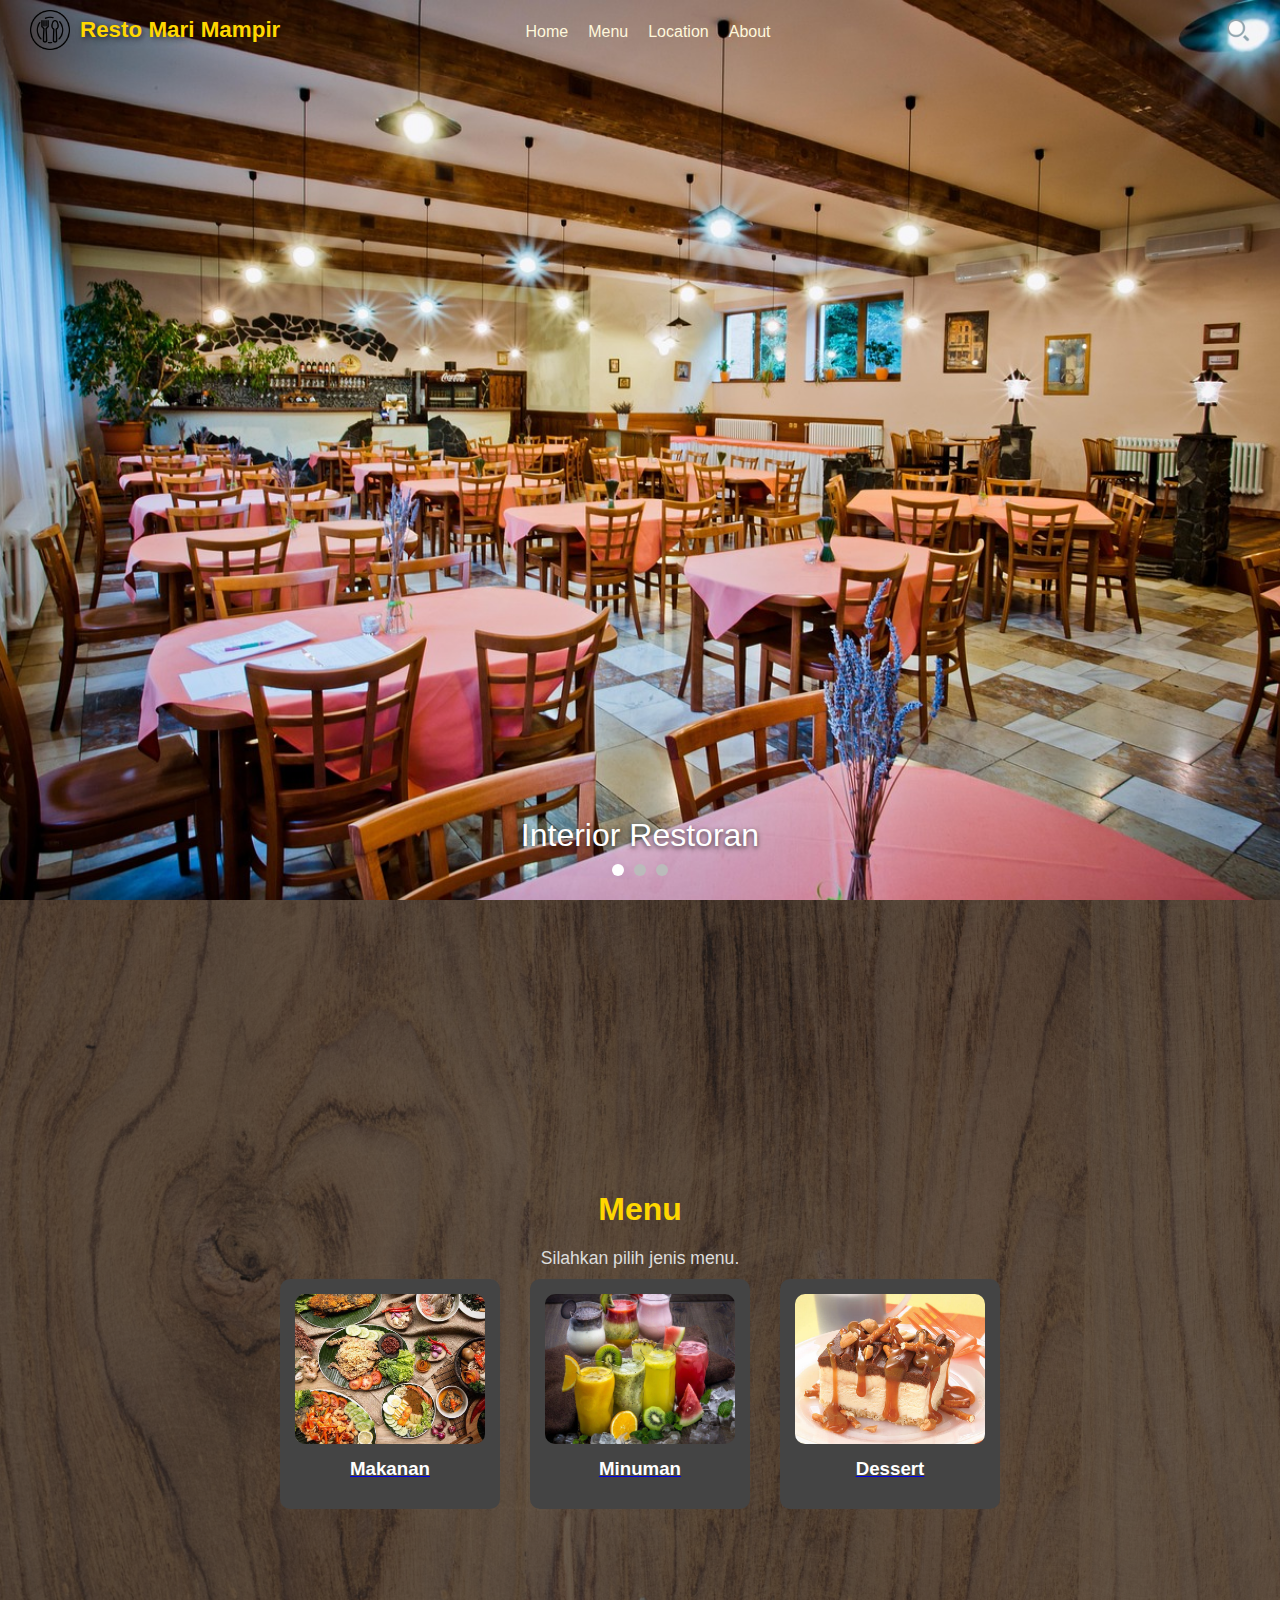
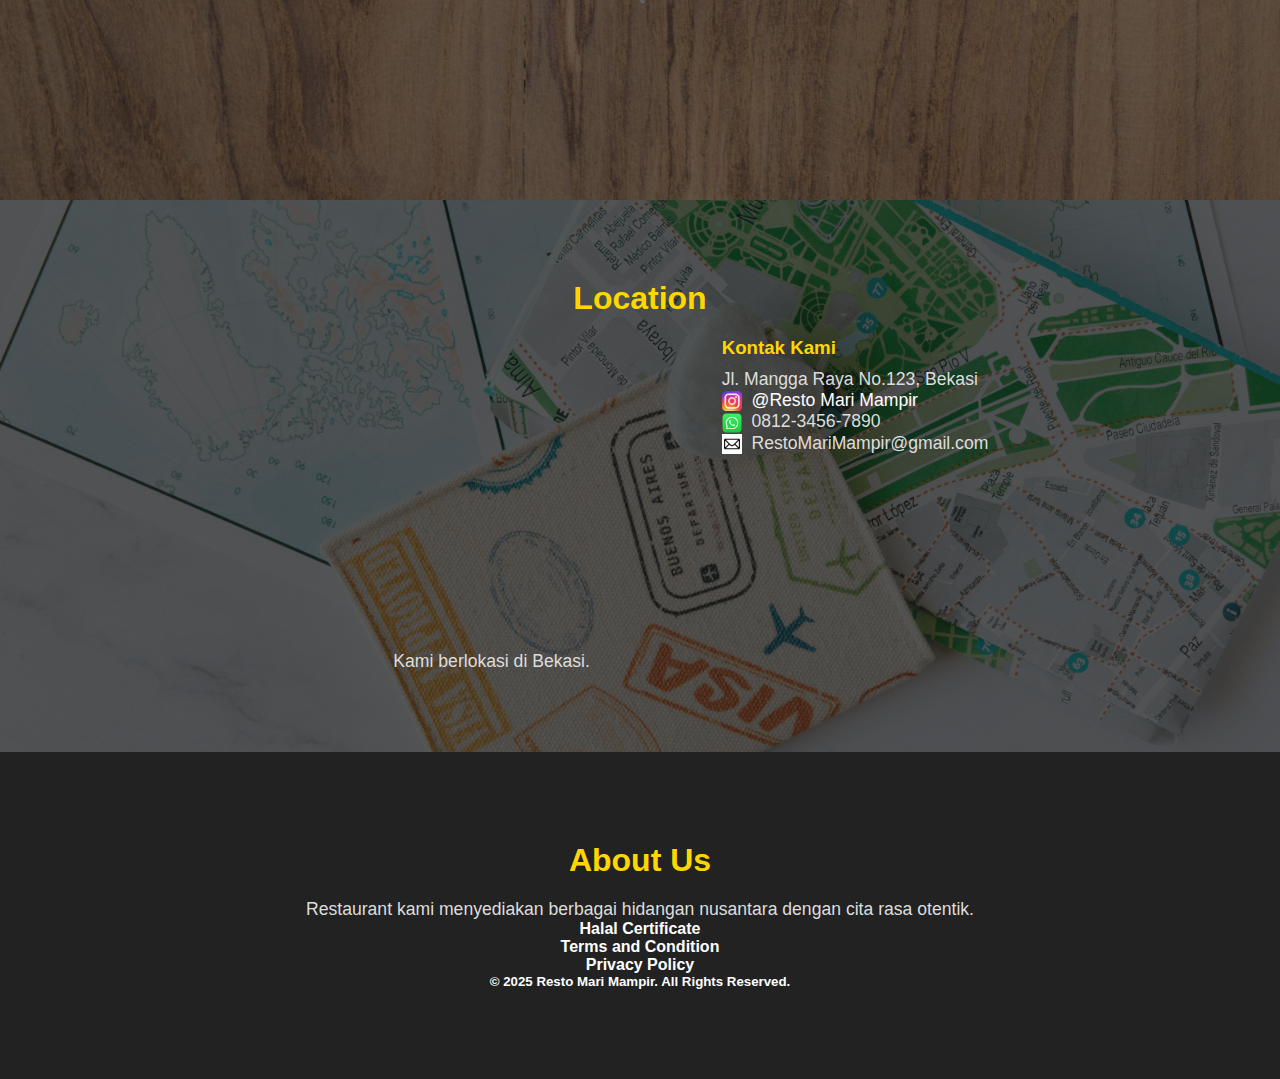
<file: index.html>
<!DOCTYPE html>
<html lang="en">
  <head>
    <meta charset="UTF-8" />
    <meta name="viewport" content="width=device-width, initial-scale=1.0" />
    <title>Restaurant</title>
    <link rel="stylesheet" href="CSS/style.css" />
  </head>
  <body>
    <!-- Header -->
    <header>
      <!-- Logo -->
      <div class="logo">
        <img src="Gambar/Logo.png" alt="Logo" />
      </div>

      <!-- Navigation -->
      <nav>
        <ul class="nav-links">
          <li><a href="#">Home</a></li>
          <li><a href="#menu">Menu</a></li>
          <li><a href="#location">Location</a></li>
          <li><a href="#about">About</a></li>
        </ul>

        <!-- Hamburger Icon -->
        <div class="hamburger">
          <span></span>
          <span></span>
          <span></span>
        </div>
      </nav>

      <!-- Search Icon -->
      <div class="search-icon">
        <img src="Gambar/search2.png" alt="Search" />
      </div>
      <!-- Search Box (hidden by default) -->
      <div class="search-box" id="searchBox">
        <input
          type="text"
          id="searchInput"
          placeholder="Cari menu, lokasi, tentang..."
        />
        <button onclick="searchSite()">Cari</button>
      </div>
    </header>

    <!-- Hero Section / Slider -->
    <section class="slider">
      <!-- Nama Restoran -->
      <div class="restaurant-name">Resto Mari Mampir</div>

      <div class="slides">
        <!-- Slide 1 -->
        <div class="slide active">
          <img src="Gambar/gambar-interior-restoran.jpg" alt="Interior" />
          <div class="caption">Interior Restoran</div>
        </div>

        <!-- Slide 2 -->
        <div class="slide">
          <img src="Gambar/gambar-luar-restoran.jpg" alt="Luar" />
          <div class="caption box-caption">
            Hallo, selamat datang di Restaurant kami, silahkan pilih pesanan
            yang diinginkan
          </div>
        </div>

        <!-- Slide 3 -->
        <div class="slide">
          <img src="Gambar/gambar-makanan-restoran.jpg" alt="Makanan" />
          <div class="caption box-caption">Terima Kasih</div>
        </div>
      </div>

      <!-- Dot Navigation -->
      <div class="dots"></div>
    </section>

    <!-- Section Menu (full screen) -->
    <section id="menu" class="content-section menu-utama">
      <h2>Menu</h2>
      <p>Silahkan pilih jenis menu.</p>

      <div class="menu-grid">
        <!-- Item Makanan -->
        <div class="menu-item utama">
          <a href="makanan.html">
            <img src="Gambar/Makanan.jpg" alt="Makanan" />
            <h3>Makanan</h3>
          </a>
        </div>

        <!-- Item Minuman -->
        <div class="menu-item utama">
          <a href="minuman.html">
            <img src="Gambar/minuman.jpg" alt="Minuman" />
            <h3>Minuman</h3>
          </a>
        </div>

        <!-- Item Dessert -->
        <div class="menu-item utama">
          <a href="dessert.html">
            <img src="Gambar/Dessert.jpg" alt="Dessert" />
            <h3>Dessert</h3>
          </a>
        </div>
      </div>
    </section>

    <!-- Section Location -->
    <section id="location" class="content-section">
      <h2>Location</h2>

      <div class="location-container">
        <!-- Map -->
        <div class="map">
          <iframe
            src="https://www.google.com/maps/embed?pb=!1m18!1m12!1m3!1d126906.93358124908!2d106.89097475715384!3d-6.284533052568554!2m3!1f0!2f0!3f0!3m2!1i1024!2i768!4f13.1!3m3!1m2!1s0x2e698c6900964f69%3A0xd00495351896398!2sBekasi%2C%20Kota%20Bks%2C%20Jawa%20Barat!5e0!3m2!1sid!2sid!4v1755736831219!5m2!1sid!2sid"
            allowfullscreen
            loading="lazy"
            referrerpolicy="no-referrer-when-downgrade"
          ></iframe>
          <p>Kami berlokasi di Bekasi.</p>
        </div>

        <!-- Info -->
        <div class="location-info">
          <h3>Kontak Kami</h3>
          <p>Jl. Mangga Raya No.123, Bekasi</p>

          <p>
            <img
              src="Gambar/logo-IG.png"
              alt="Instagram"
              style="width: 20px; vertical-align: middle; margin-right: 5px"
            />
            <a
              href="https://www.instagram.com/ramadhan__linggar"
              target="_blank"
              >@Resto Mari Mampir</a
            >
          </p>

          <p>
            <img
              src="Gambar/logo-WA.png"
              alt="WhatsApp"
              style="width: 20px; vertical-align: middle; margin-right: 5px"
            />
            0812-3456-7890
          </p>

          <p>
            <img
              src="Gambar/logo-email.png"
              alt="email"
              style="width: 20px; vertical-align: middle; margin-right: 5px"
            />
            RestoMariMampir@gmail.com
          </p>
        </div>
      </div>
    </section>

    <!-- Section About -->
    <section id="about" class="content-section">
      <h2>About Us</h2>
      <p>
        Restaurant kami menyediakan berbagai hidangan nusantara dengan cita rasa
        otentik.
      </p>

      <h4>Halal Certificate</h4>
      <h4>Terms and Condition</h4>
      <h4>Privacy Policy</h4>

      <h5>© 2025 Resto Mari Mampir. All Rights Reserved.</h5>
    </section>

    <script src="JS/restoran.js"></script>
  </body>
</html>
</file>
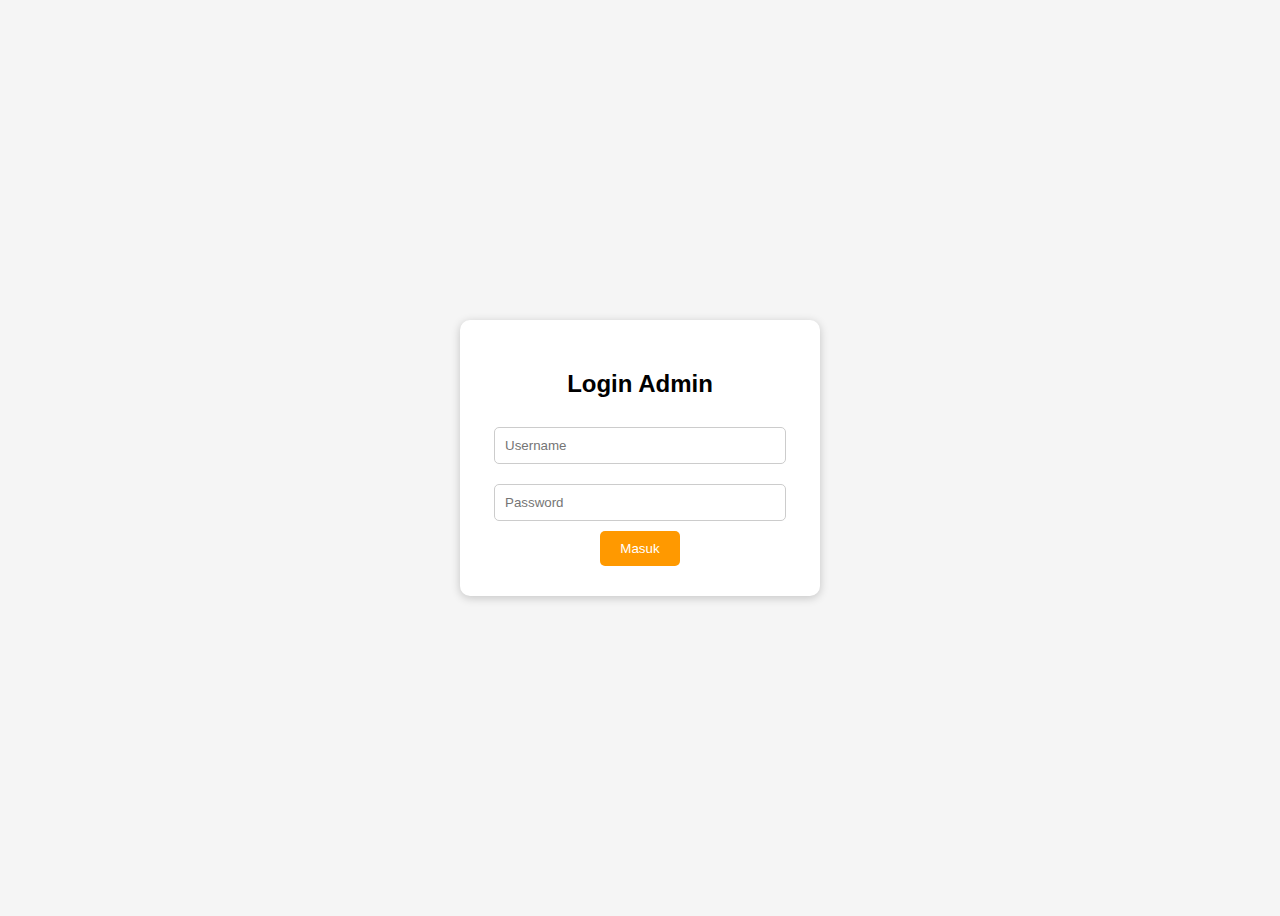
<file: admin-login.html>
<!DOCTYPE html>
<html lang="id">
<head>
  <meta charset="UTF-8">
  <title>Login Admin - Resto Mari Mampir</title>
  <style>
    body {
      font-family: Arial, sans-serif;
      background: #f5f5f5;
      display: flex;
      justify-content: center;
      align-items: center;
      height: 100vh;
    }
    .login-box {
      background: white;
      padding: 30px;
      border-radius: 10px;
      box-shadow: 0 2px 10px rgba(0,0,0,0.2);
      width: 300px;
      text-align: center;
    }
    .login-box input {
      width: 90%;
      padding: 10px;
      margin: 10px 0;
      border-radius: 5px;
      border: 1px solid #ccc;
    }
    .login-box button {
      background: #ff9900;
      color: white;
      padding: 10px 20px;
      border: none;
      border-radius: 5px;
      cursor: pointer;
    }
  </style>
</head>
<body>
  <div class="login-box">
    <h2>Login Admin</h2>
    <form action="admin-login.php" method="POST">
      <input type="text" name="username" placeholder="Username" required><br>
      <input type="password" name="password" placeholder="Password" required><br>
      <button type="submit">Masuk</button>
    </form>
  </div>
</body>
</html>
</file>
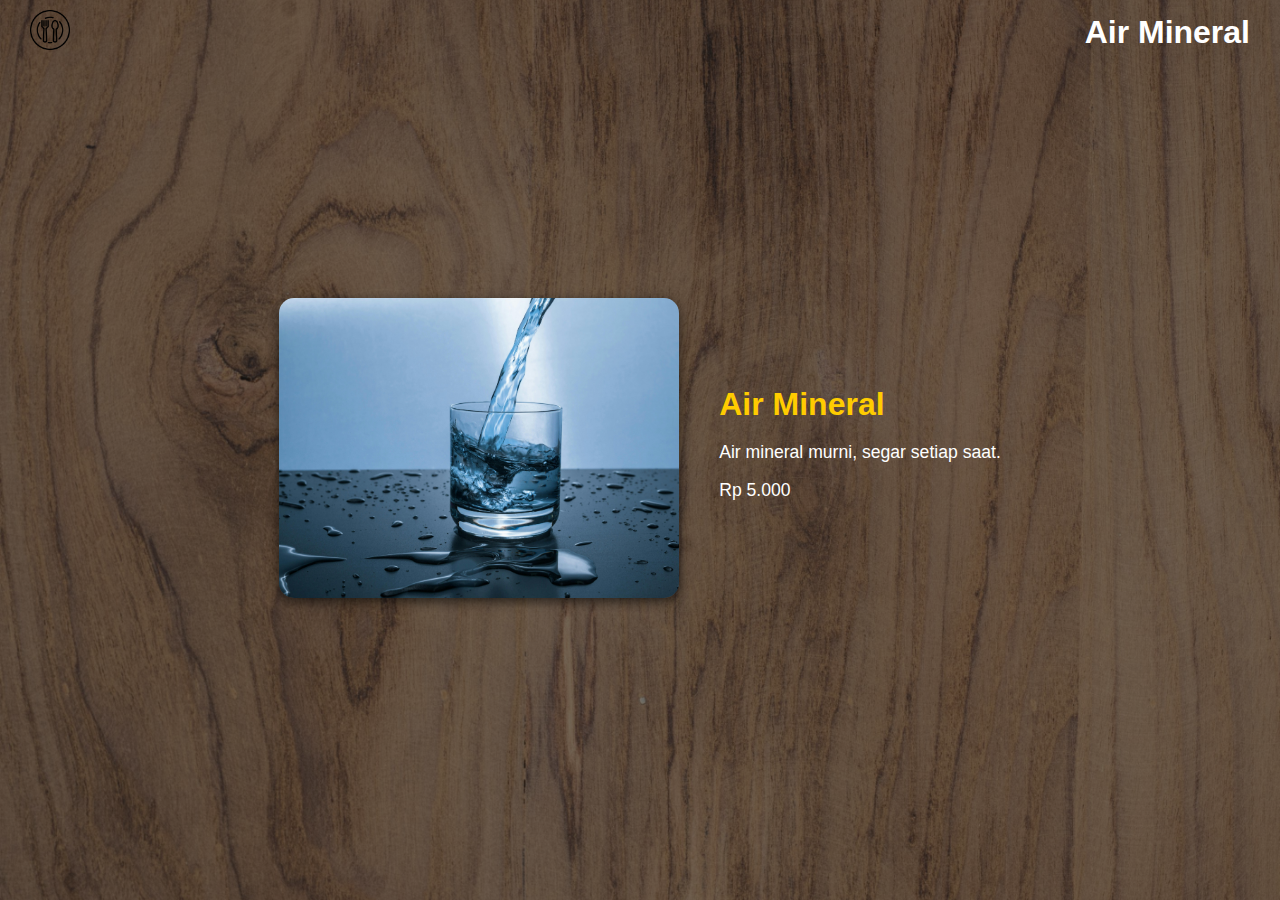
<file: air-mineral.html>
<!DOCTYPE html>
<html lang="id">
  <head>
    <meta charset="UTF-8" />
    <meta name="viewport" content="width=device-width, initial-scale=1.0" />
    <title>Es Teh Manis</title>
    <link rel="stylesheet" href="CSS/style.css" />
  </head>
  <body>
    <header>
      <div class="logo">
        <a href="index.html"><img src="Gambar/Logo.png" alt="Logo" /></a>
      </div>
      <h1 class="page-title">Air Mineral</h1>
    </header>

    <section class="food-detail">
      <div class="food-image">
        <img src="Gambar/air-mineral.jpg" alt="Air Mineral" />
      </div>
      <div class="food-info">
        <h2>Air Mineral</h2>
        <p>
         Air mineral murni, segar setiap saat.
        </p>
        <p class="price">Rp 5.000</p>
      </div>
    </section>
  </body>
</html>
</file>
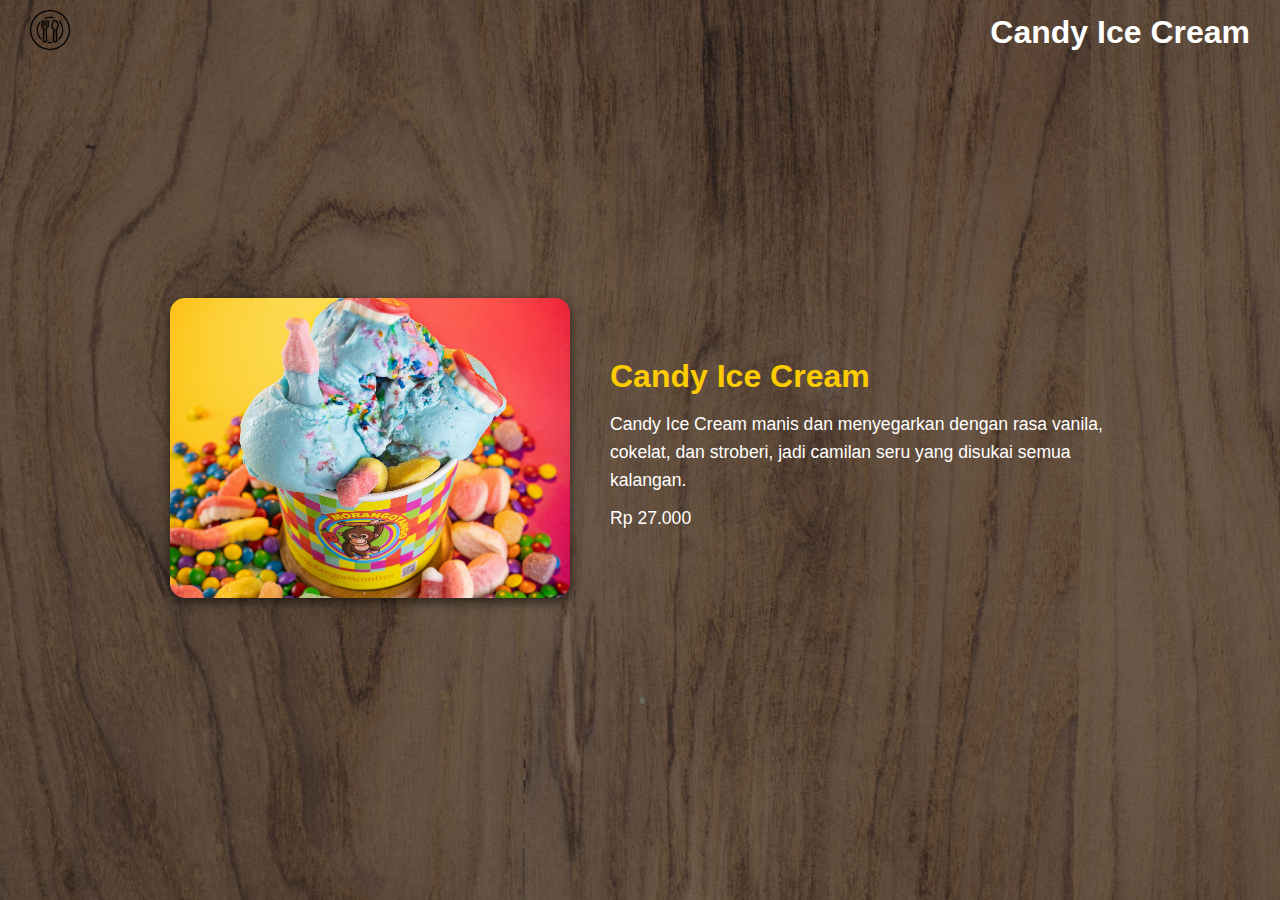
<file: candy-ice-cream.html>
<!DOCTYPE html>
<html lang="id">
  <head>
    <meta charset="UTF-8" />
    <meta name="viewport" content="width=device-width, initial-scale=1.0" />
    <title>Es Krim</title>
    <link rel="stylesheet" href="CSS/style.css" />
  </head>
  <body>
    <header>
      <div class="logo">
        <a href="index.html"><img src="Gambar/Logo.png" alt="Logo" /></a>
      </div>
      <h1 class="page-title">Candy Ice Cream</h1>
    </header>

    <section class="food-detail">
      <div class="food-image">
        <img src="Gambar/candy-ice-cream.jpg" alt="Candy Ice Cream" />
      </div>
      <div class="food-info">
        <h2>Candy Ice Cream</h2>
        <p>
          Candy Ice Cream manis dan menyegarkan dengan rasa vanila, cokelat, dan
          stroberi, jadi camilan seru yang disukai semua kalangan.
        </p>
        <p class="price">Rp 27.000</p>
      </div>
    </section>
  </body>
</html>
</file>
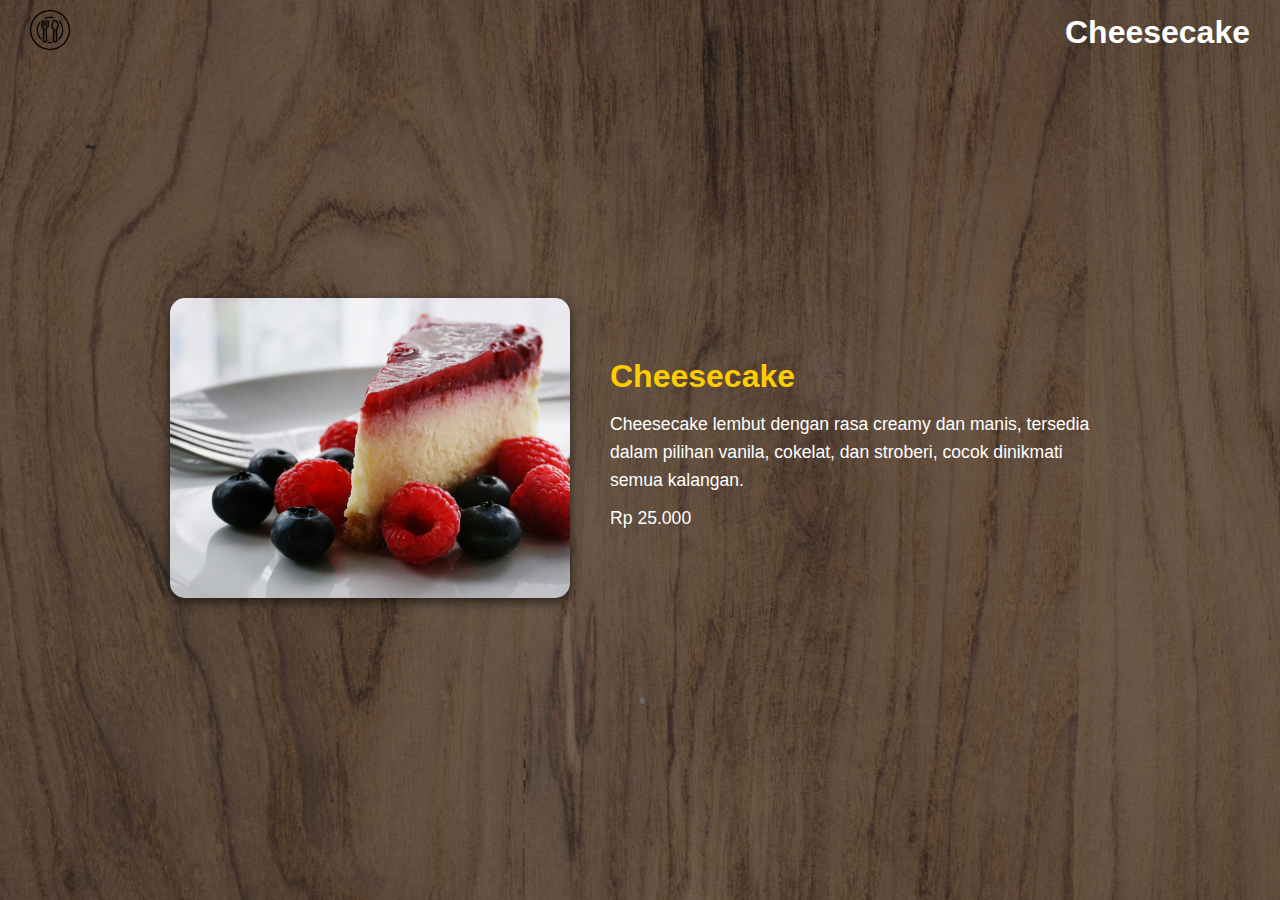
<file: cheesecake.html>
<!DOCTYPE html>
<html lang="id">
  <head>
    <meta charset="UTF-8" />
    <meta name="viewport" content="width=device-width, initial-scale=1.0" />
    <title>Es Krim</title>
    <link rel="stylesheet" href="CSS/style.css" />
  </head>
  <body>
    <header>
      <div class="logo">
        <a href="index.html"><img src="Gambar/Logo.png" alt="Logo" /></a>
      </div>
      <h1 class="page-title">Cheesecake</h1>
    </header>

    <section class="food-detail">
      <div class="food-image">
        <img src="Gambar/cheesecake.jpg" alt="Cheesecake" />
      </div>
      <div class="food-info">
        <h2>Cheesecake</h2>
        <p>
          Cheesecake lembut dengan rasa creamy dan manis, tersedia dalam
          pilihan vanila, cokelat, dan stroberi, cocok dinikmati semua
          kalangan.
        </p>
        <p class="price">Rp 25.000</p>
      </div>
    </section>
  </body>
</html>
</file>
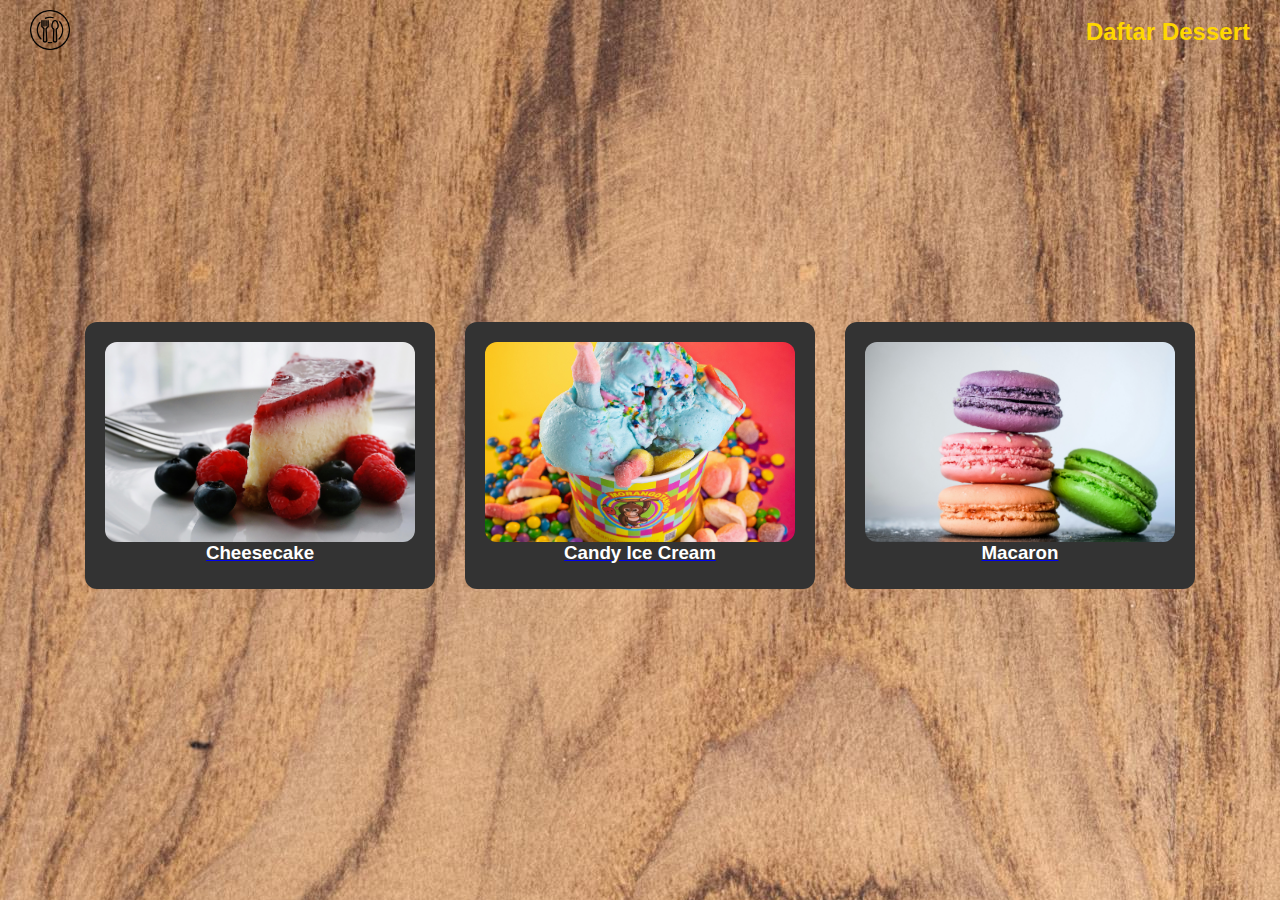
<file: dessert.html>
<!DOCTYPE html>
<html lang="en">
  <head>
    <meta charset="UTF-8" />
    <meta name="viewport" content="width=device-width, initial-scale=1.0" />
    <title>Dessert - Resto Mari Mampir</title>
    <link rel="stylesheet" href="CSS/style.css" />
  </head>
  <body>
    <header>
      <div class="logo">
        <a href="index.html"><img src="Gambar/Logo.png" alt="Logo" /></a>
      </div>
      <h2 style="color: #ffd700">Daftar Dessert</h2>
    </header>

    <section class="content-section menu-daftar">
      <div class="menu-grid">
        <div class="menu-item daftar">
          <a href="cheesecake.html">
            <img src="Gambar/cheesecake.jpg" alt="Cheesecake" />
            <h3>Cheesecake</h3>
          </a>
        </div>
        <div class="menu-item daftar">
          <a href="candy-ice-cream.html">
            <img src="Gambar/candy-ice-cream.jpg" alt="Candy Ice Cream" />
            <h3>Candy Ice Cream</h3>
          </a>
        </div>
        <div class="menu-item daftar">
          <a href="macaron.html">
            <img src="Gambar/Macaroon.jpg" alt="Macaron" />
            <h3>Macaron</h3>
          </a>
        </div>
      </div>
    </section>
  </body>
</html>
</file>
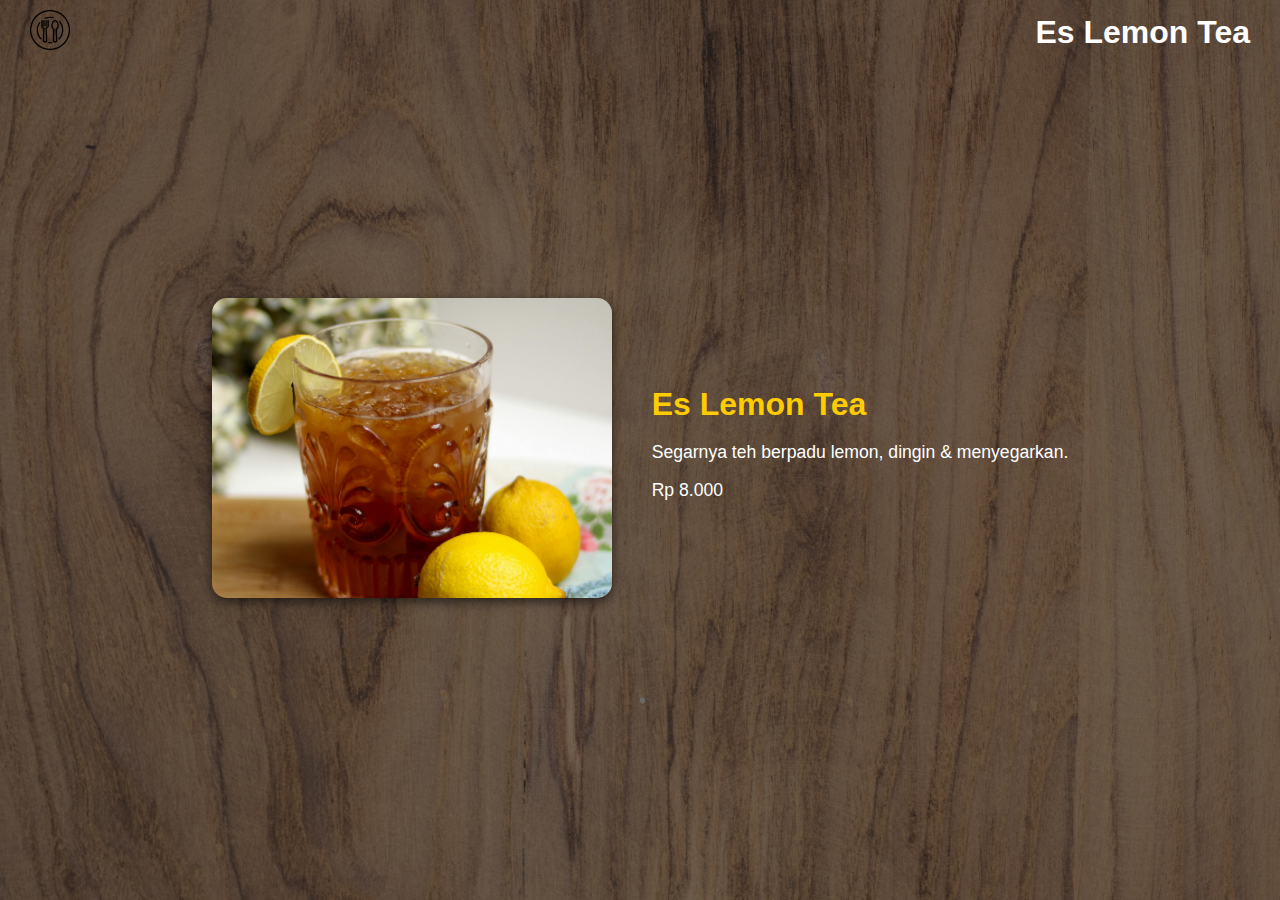
<file: es-lemon-tea.html>
<!DOCTYPE html>
<html lang="id">
<head>
  <meta charset="UTF-8">
  <meta name="viewport" content="width=device-width, initial-scale=1.0">
  <title>Es Teh Manis</title>
  <link rel="stylesheet" href="CSS/style.css">
</head>
<body>
  <header>
    <div class="logo"><a href="index.html"><img src="Gambar/Logo.png" alt="Logo"></a></div>
    <h1 class="page-title">Es Lemon Tea</h1>
  </header>

  <section class="food-detail">
    <div class="food-image">
      <img src="Gambar/es-lemon-tea.jpg" alt="Es Lemon Tea">
    </div>
    <div class="food-info">
      <h2>Es Lemon Tea</h2>
      <p>
        Segarnya teh berpadu lemon, dingin & menyegarkan.
      </p>
      <p class="price">Rp 8.000</p>
    </div>
  </section>
</body>
</html>
</file>
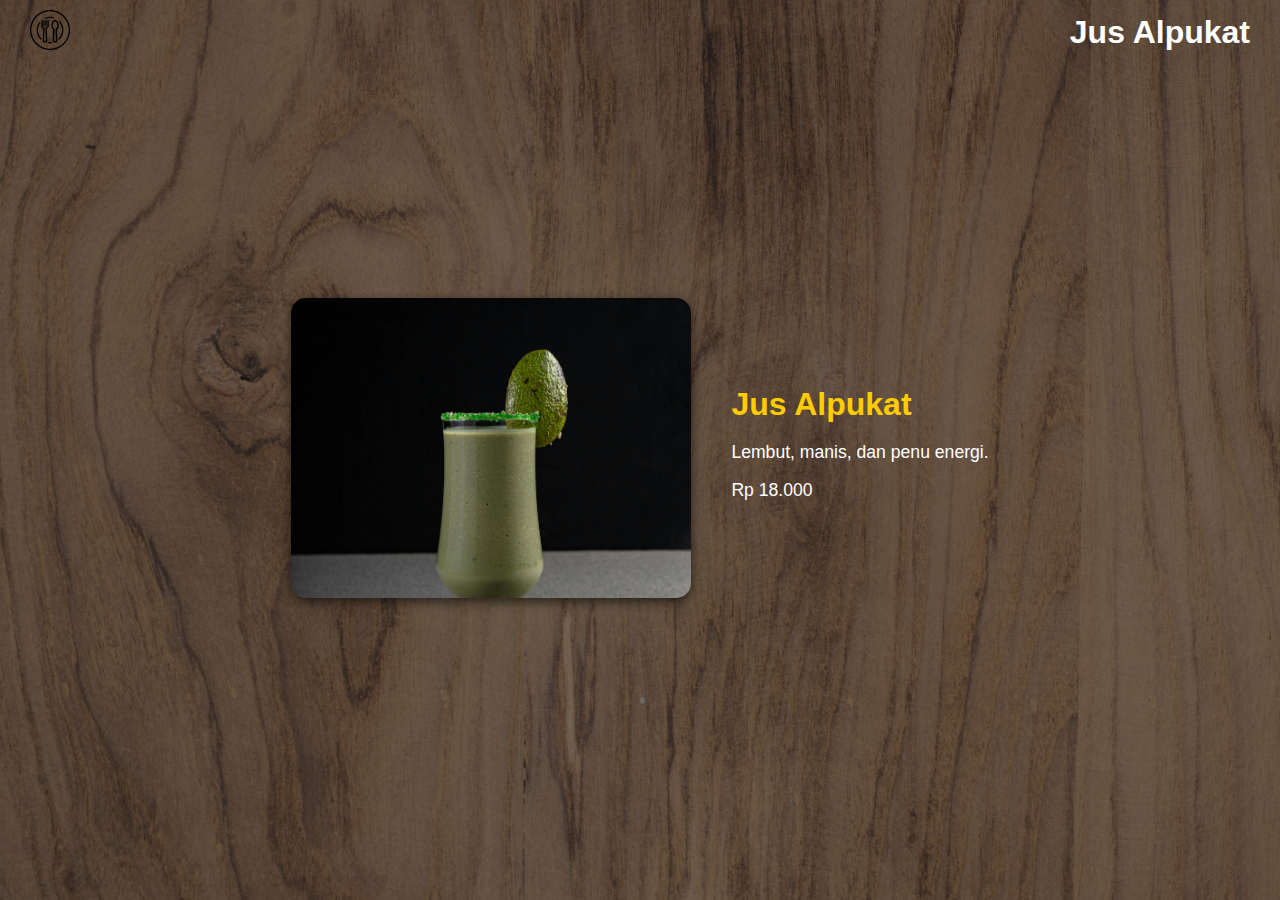
<file: jus-alpukat.html>
<!DOCTYPE html>
<html lang="id">
<head>
  <meta charset="UTF-8">
  <meta name="viewport" content="width=device-width, initial-scale=1.0">
  <title>Es Teh Manis</title>
  <link rel="stylesheet" href="CSS/style.css">
</head>
<body>
  <header>
    <div class="logo"><a href="index.html"><img src="Gambar/Logo.png" alt="Logo"></a></div>
    <h1 class="page-title">Jus Alpukat</h1>
  </header>

  <section class="food-detail">
    <div class="food-image">
      <img src="Gambar/jus-alpukat.jpg" alt="Jus Alpukat">
    </div>
    <div class="food-info">
      <h2>Jus Alpukat</h2>
      <p>
        Lembut, manis, dan penu energi.
      </p>
      <p class="price">Rp 18.000</p>
    </div>
  </section>
</body>
</html>
</file>
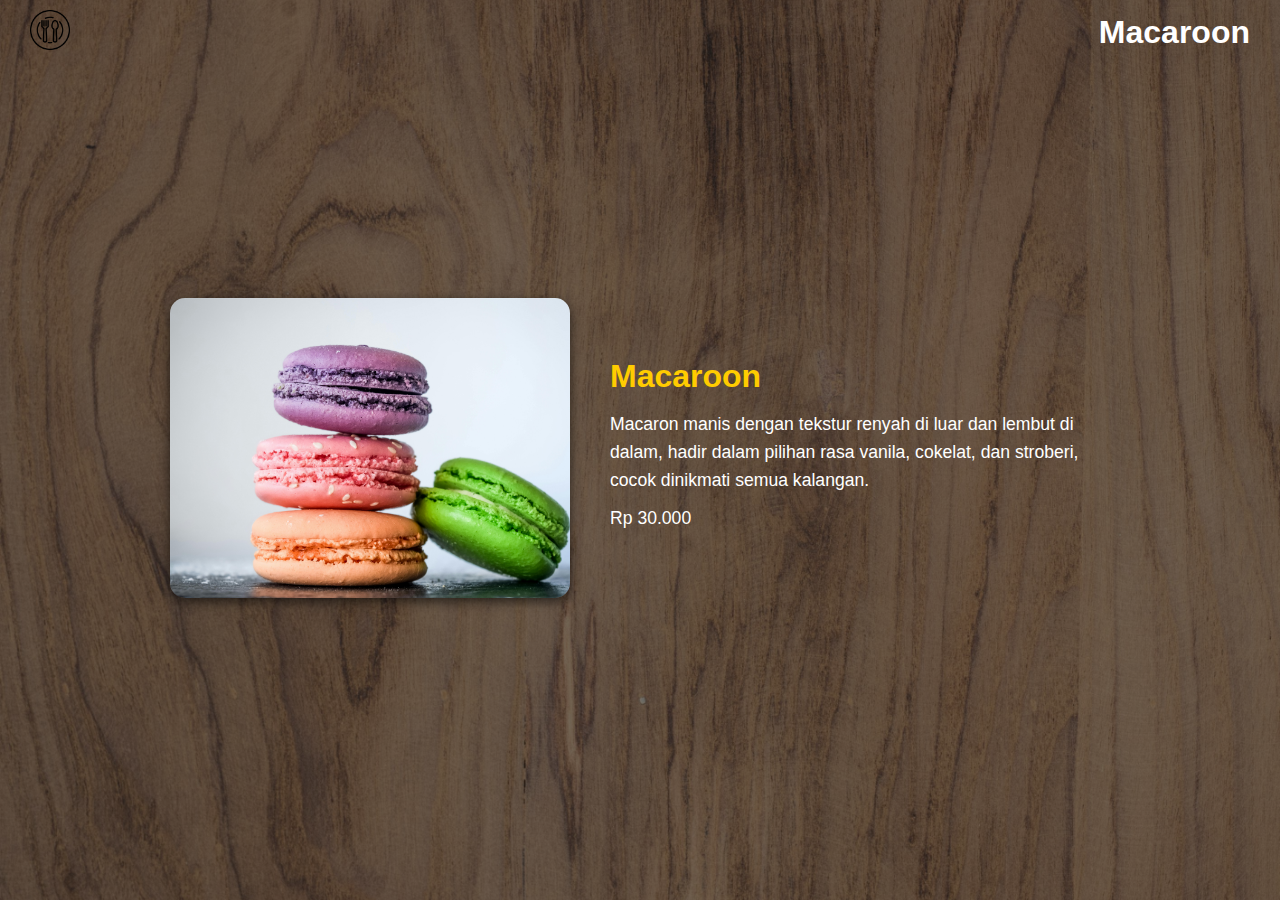
<file: macaron.html>
<!DOCTYPE html>
<html lang="id">
  <head>
    <meta charset="UTF-8" />
    <meta name="viewport" content="width=device-width, initial-scale=1.0" />
    <title>Es Krim</title>
    <link rel="stylesheet" href="CSS/style.css" />
  </head>
  <body>
    <header>
      <div class="logo">
        <a href="index.html"><img src="Gambar/Logo.png" alt="Logo" /></a>
      </div>
      <h1 class="page-title">Macaroon</h1>
    </header>

    <section class="food-detail">
      <div class="food-image">
        <img src="Gambar/Macaroon.jpg" alt="Macaroon" />
      </div>
      <div class="food-info">
        <h2>Macaroon</h2>
        <p>
          Macaron manis dengan tekstur renyah di luar dan lembut di dalam, hadir
          dalam pilihan rasa vanila, cokelat, dan stroberi, cocok dinikmati
          semua kalangan.
        </p>
        <p class="price">Rp 30.000</p>
      </div>
    </section>
  </body>
</html>
</file>
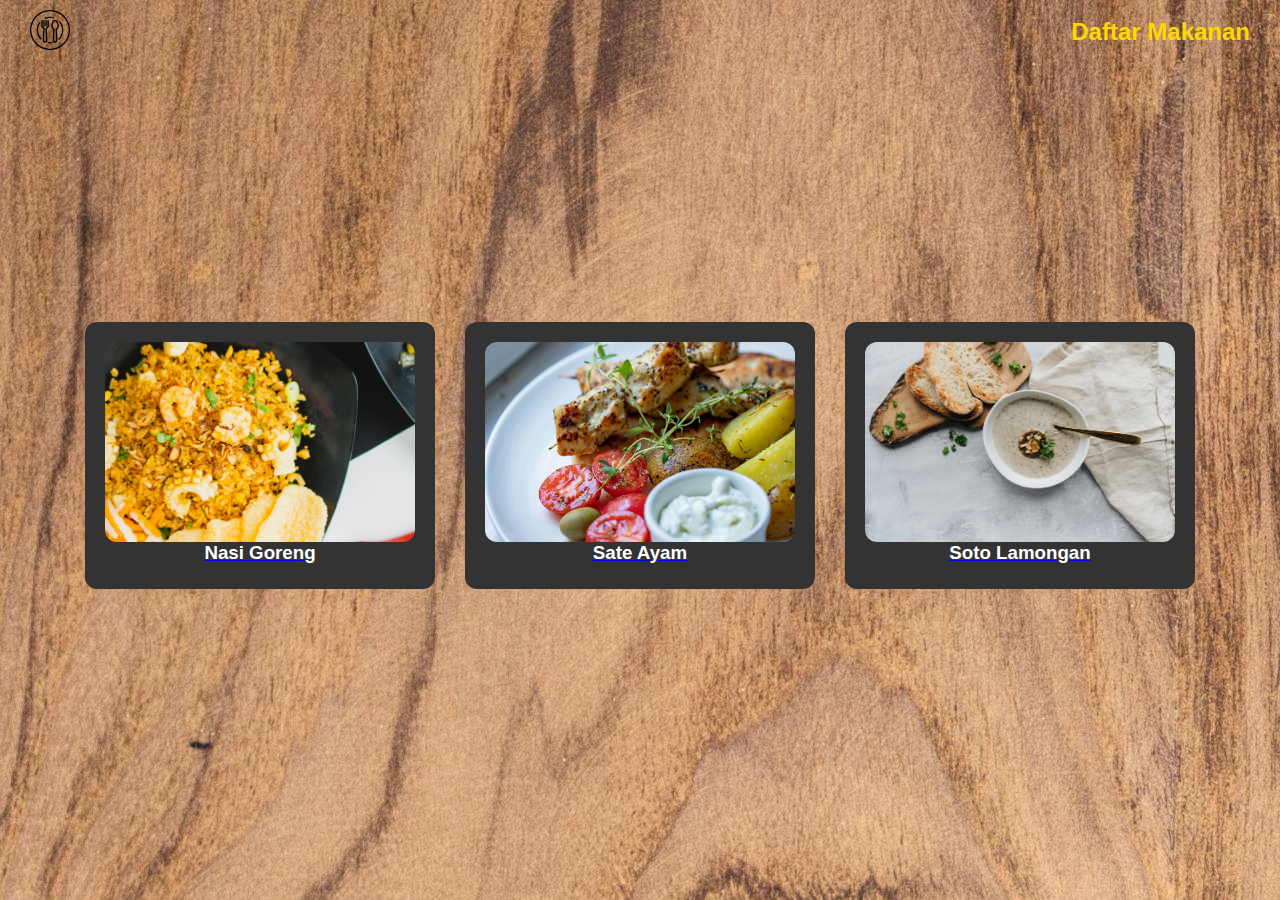
<file: makanan.html>
<!DOCTYPE html>
<html lang="en">
  <head>
    <meta charset="UTF-8" />
    <meta name="viewport" content="width=device-width, initial-scale=1.0" />
    <title>Makanan - Resto Mari Mampir</title>
    <link rel="stylesheet" href="CSS/style.css" />
  </head>
  <body>
    <header>
      <div class="logo">
        <a href="index.html"><img src="Gambar/Logo.png" alt="Logo" /></a>
      </div>
      <h2 style="color: #ffd700">Daftar Makanan</h2>
    </header>

    <section class="content-section menu-daftar">
      <div class="menu-grid">
        <div class="menu-item daftar">
          <a href="nasi-goreng.html">
            <img src="Gambar/nasi-goreng.jpg" alt="Nasi Goreng" />
            <h3>Nasi Goreng</h3>
          </a>
        </div>
        <div class="menu-item daftar">
          <a href="sate-ayam.html">
            <img src="Gambar/sate-ayam.jpg" alt="Sate Ayam" />
            <h3>Sate Ayam</h3>
          </a>
        </div>
        <div class="menu-item daftar">
          <a href="soto-lamongan.html">
            <img src="Gambar/Soto Lamongan2.jpg" alt="Soto Lamongan" />
            <h3>Soto Lamongan</h3>
          </a>
        </div>
      </div>
    </section>
  </body>
</html>
</file>
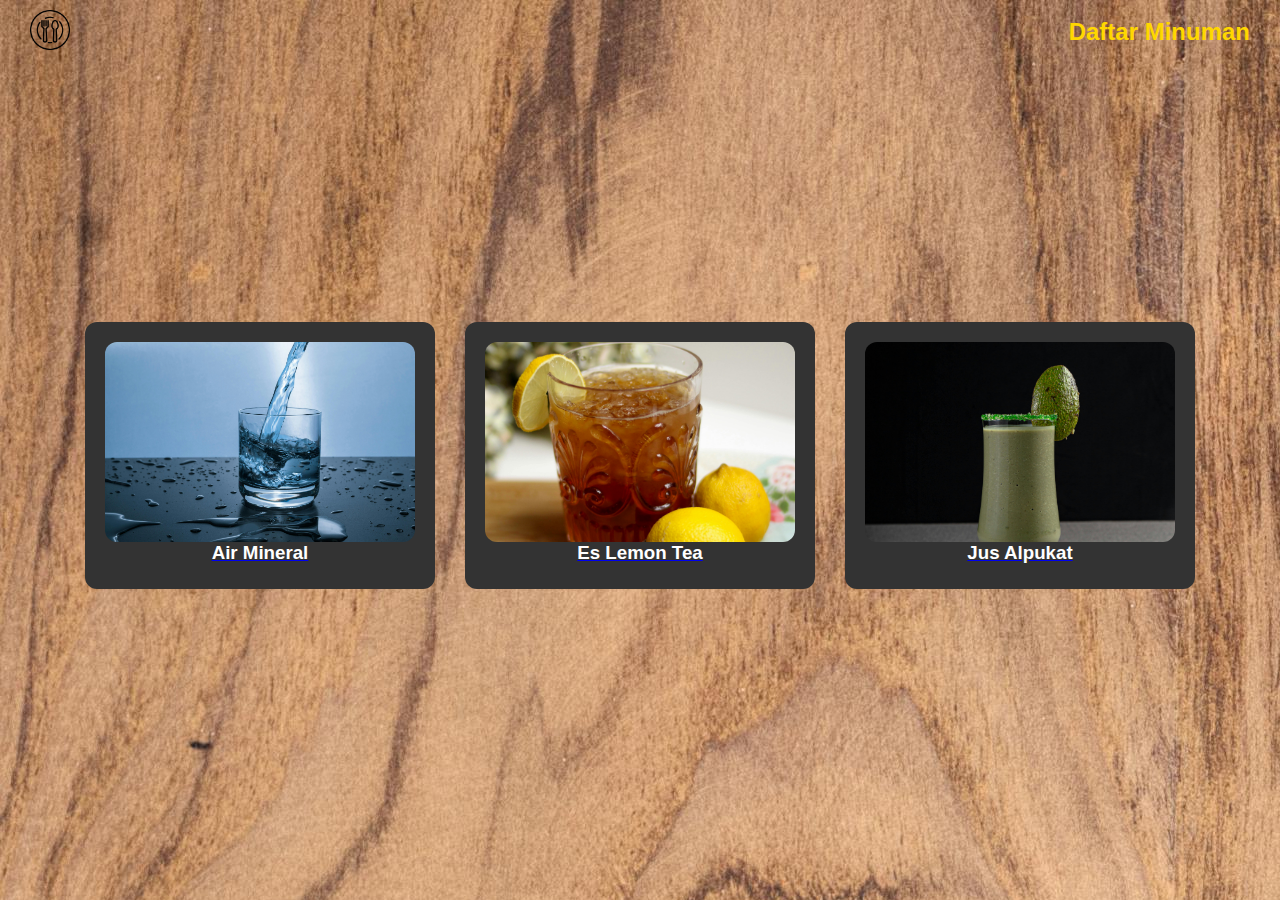
<file: minuman.html>
<!DOCTYPE html>
<html lang="en">
  <head>
    <meta charset="UTF-8" />
    <meta name="viewport" content="width=device-width, initial-scale=1.0" />
    <title>Minuman - Resto Mari Mampir</title>
    <link rel="stylesheet" href="CSS/style.css" />
  </head>
  <body>
    <header>
      <div class="logo">
        <a href="index.html"><img src="Gambar/Logo.png" alt="Logo" /></a>
      </div>
      <h2 style="color: #ffd700">Daftar Minuman</h2>
    </header>

    <section class="content-section menu-daftar">
      <div class="menu-grid">
        <div class="menu-item daftar">
          <a href="air-mineral.html">
            <img src="Gambar/air-mineral.jpg" alt="Air Mineral" />
            <h3>Air Mineral</h3>
          </a>
        </div>
        <div class="menu-item daftar">
          <a href="es-lemon-tea.html">
            <img src="Gambar/es-lemon-tea.jpg" alt="Es Lemon Tea" />
            <h3>Es Lemon Tea</h3>
          </a>
        </div>
        <div class="menu-item daftar">
          <a href="jus-alpukat.html">
            <img src="Gambar/jus-alpukat.jpg" alt="Jus Alpukat" />
            <h3>Jus Alpukat</h3>
          </a>
        </div>
      </div>
    </section>
  </body>
</html>
</file>
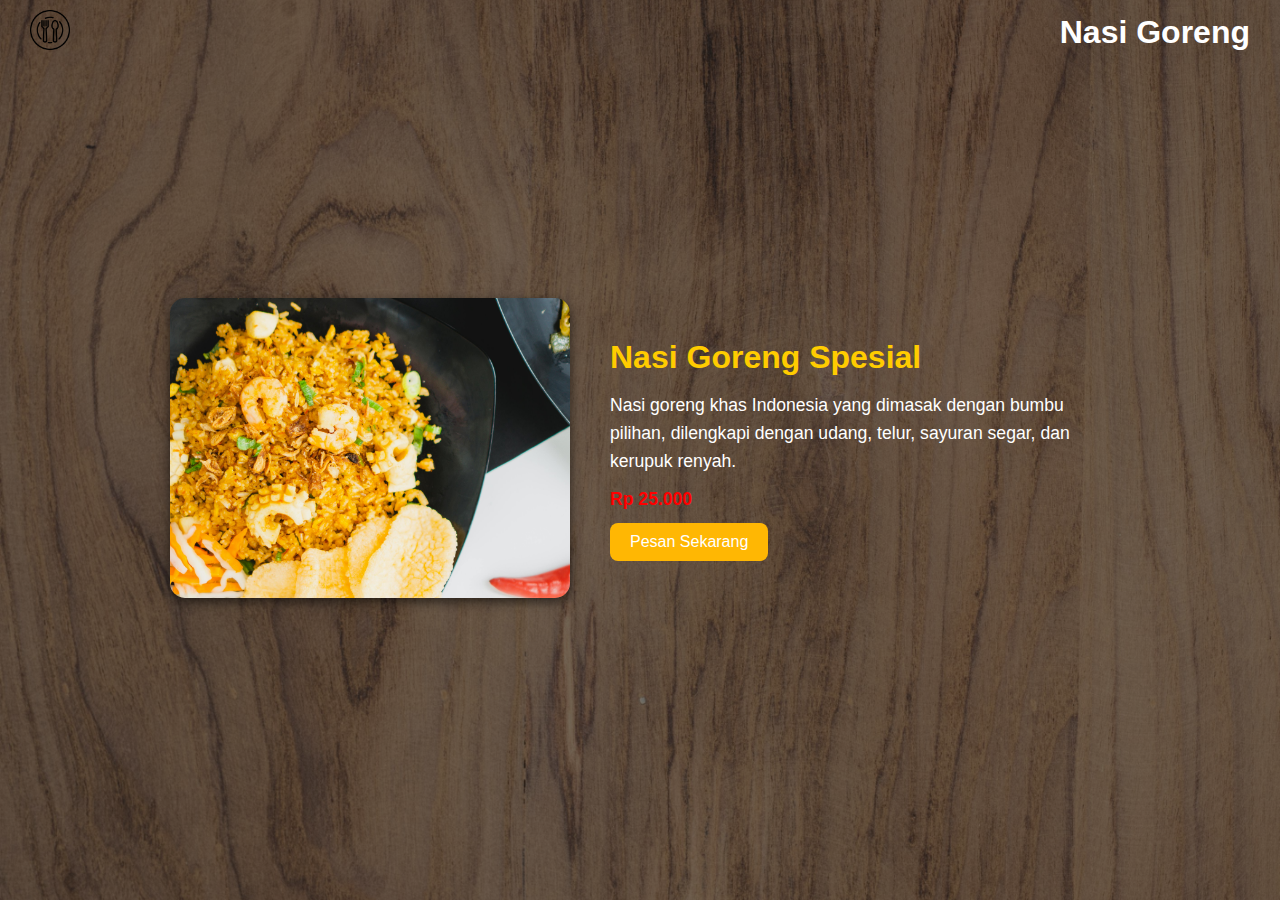
<file: nasi-goreng.html>
<!DOCTYPE html>
<html lang="id">
  <head>
    <meta charset="UTF-8" />
    <meta name="viewport" content="width=device-width, initial-scale=1.0" />
    <title>Nasi Goreng</title>
    <link rel="stylesheet" href="CSS/style.css" />
  </head>
  <body>
    <!-- Header -->
    <header>
      <div class="logo">
        <a href="index.html"><img src="Gambar/Logo.png" alt="Logo" /></a>
      </div>
      <h1 class="page-title">Nasi Goreng</h1>
    </header>

    <!-- Konten -->
    <section class="food-detail">
      <div class="food-image">
        <img src="Gambar/nasi-goreng.jpg" alt="Nasi Goreng" />
      </div>
      <div class="food-info">
        <h2>Nasi Goreng Spesial</h2>
        <p>
          Nasi goreng khas Indonesia yang dimasak dengan bumbu pilihan,
          dilengkapi dengan udang, telur, sayuran segar, dan kerupuk renyah.
        </p>

        <p style="color: red; font-weight: bold">Rp 25.000</p>
        <button class="btn-pesan" onclick="pesanMakanan()">
          Pesan Sekarang
        </button>
      </div>
    </section>
  </body>
</html>
</file>
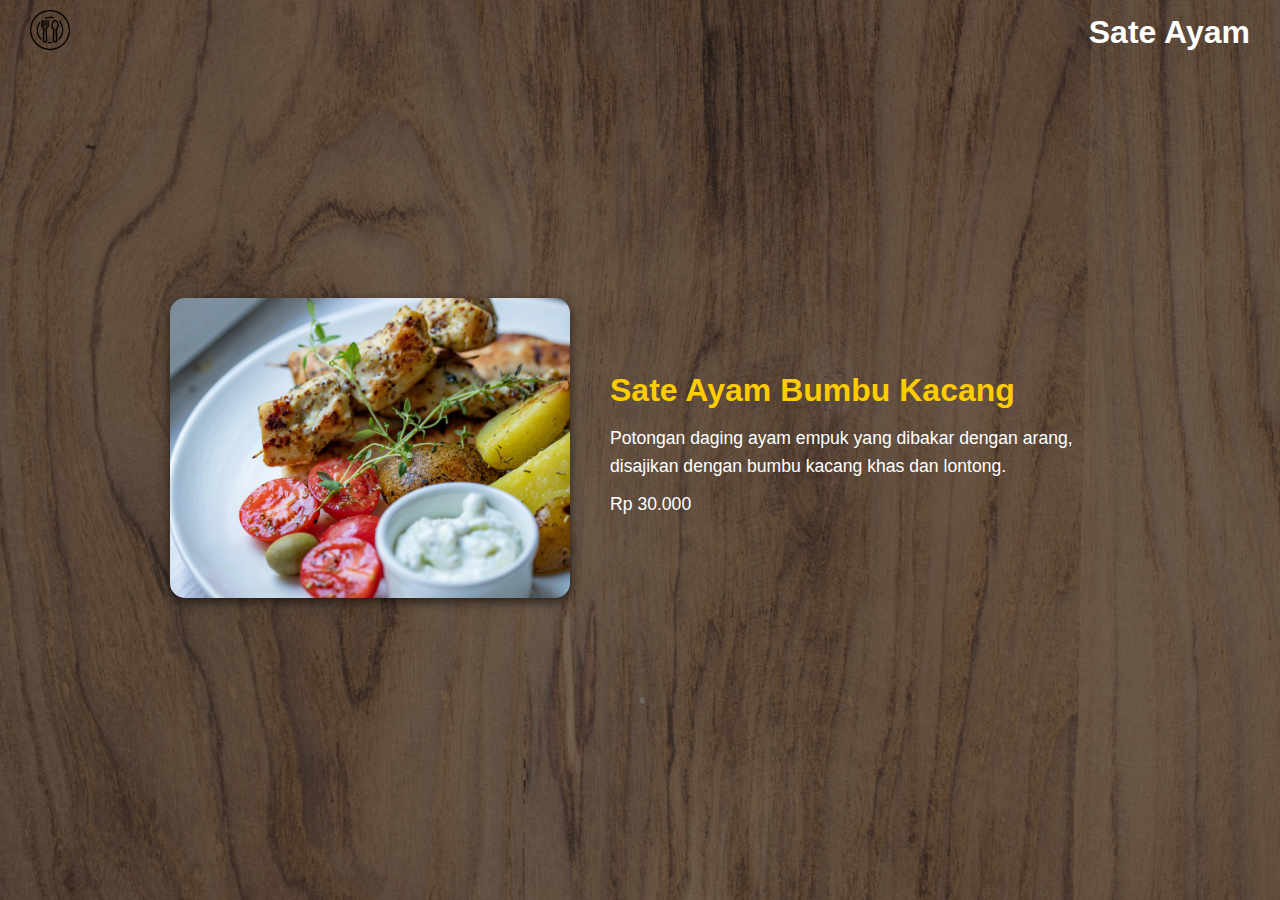
<file: sate-ayam.html>
<!DOCTYPE html>
<html lang="id">
<head>
  <meta charset="UTF-8">
  <meta name="viewport" content="width=device-width, initial-scale=1.0">
  <title>Sate Ayam</title>
  <link rel="stylesheet" href="CSS/style.css">
</head>
<body>
  <header>
    <div class="logo"><a href="index.html"><img src="Gambar/Logo.png" alt="Logo"></a></div>
    <h1 class="page-title">Sate Ayam</h1>
  </header>

  <section class="food-detail">
    <div class="food-image">
      <img src="Gambar/sate-ayam.jpg" alt="Sate Ayam">
    </div>
    <div class="food-info">
      <h2>Sate Ayam Bumbu Kacang</h2>
      <p>
        Potongan daging ayam empuk yang dibakar dengan arang, disajikan 
        dengan bumbu kacang khas dan lontong. 
      </p>
      <p class="price">Rp 30.000</p>
    </div>
  </section>
</body>
</html>
</file>
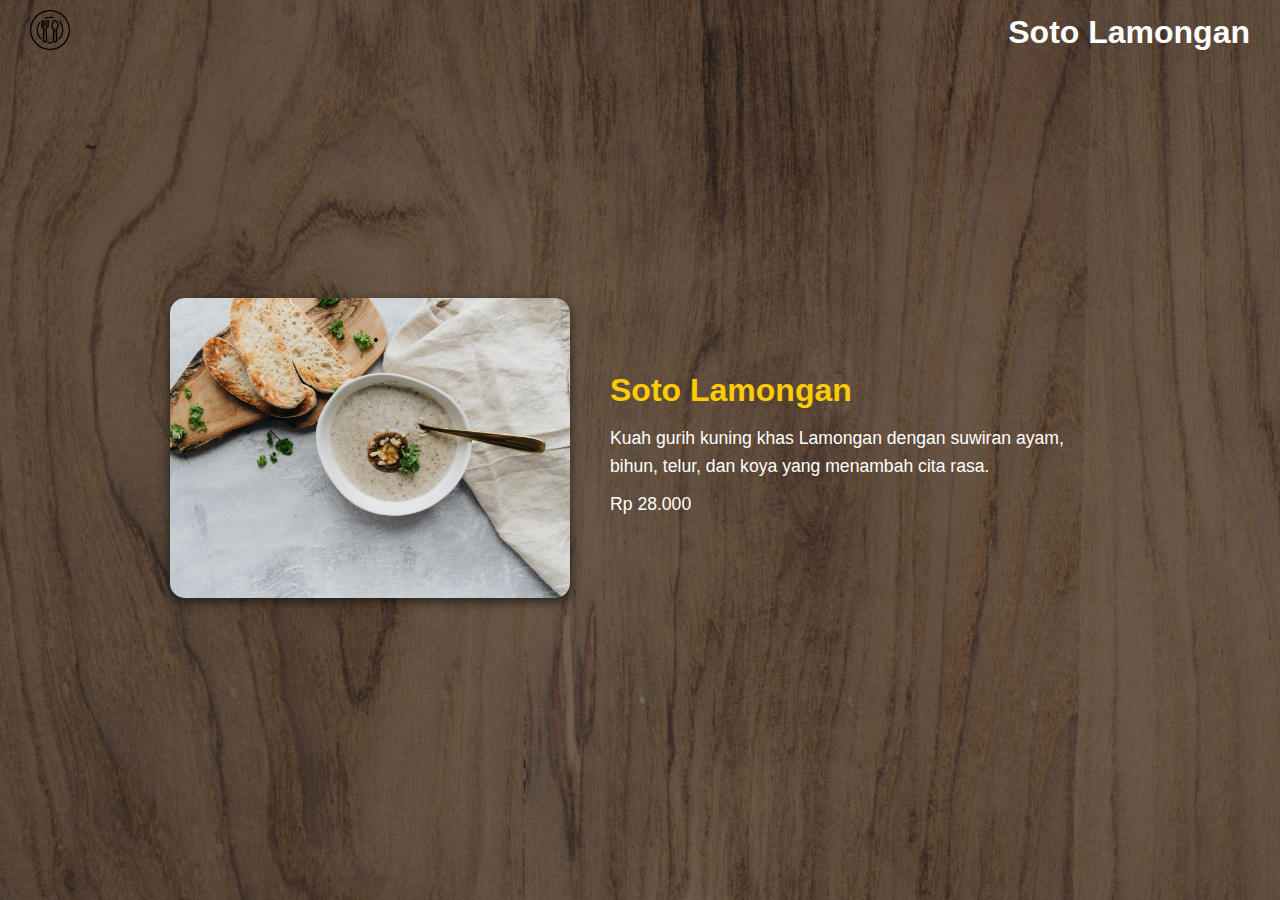
<file: soto-lamongan.html>
<!DOCTYPE html>
<html lang="id">
<head>
  <meta charset="UTF-8">
  <meta name="viewport" content="width=device-width, initial-scale=1.0">
  <title>Soto Lamongan</title>
  <link rel="stylesheet" href="CSS/style.css">
</head>
<body>
  <header>
    <div class="logo"><a href="index.html"><img src="Gambar/Logo.png" alt="Logo"></a></div>
    <h1 class="page-title">Soto Lamongan</h1>
  </header>

  <section class="food-detail">
    <div class="food-image">
      <img src="Gambar/Soto Lamongan2.jpg" alt="Soto Lamongan">
    </div>
    <div class="food-info">
      <h2>Soto Lamongan</h2>
      <p>
        Kuah gurih kuning khas Lamongan dengan suwiran ayam, bihun, 
        telur, dan koya yang menambah cita rasa.
      </p>
      <p class="price">Rp 28.000</p>
    </div>
  </section>
</body>
</html>
</file>
<file: CSS/style.css>
/* ===================== */
/* Reset + Global Style  */
/* ===================== */
* {
  margin: 0;
  padding: 0;
  box-sizing: border-box;
}

html {
  scroll-behavior: smooth;
}

body {
  font-family: Arial, sans-serif;
  color: #fff;
  background: #111;
}

/* ===================== */
/* Header */
/* ===================== */
header {
  display: flex;
  align-items: center;
  justify-content: space-between;
  background-color: transparent;
  padding: 10px 30px;
  position: absolute;
  top: 0;
  width: 100%;
  z-index: 10;
}

/* Logo */
.logo img {
  width: 40px;
  height: 40px;
}

/* Navbar */
nav {
  display: flex;
  align-items: center;
}

nav ul {
  list-style: none;
  display: flex;
  gap: 20px;
}

nav ul li a {
  text-decoration: none;
  color: #fff8dc;
  font-weight: 500;
  font-size: 1rem;
}

nav ul li a:hover {
  color: #ffd700;
}

/* Search Icon */
.search-icon img {
  width: 24px;
  height: 24px;
  cursor: pointer;
}
/* Search Box */
.search-box {
  display: none;
  position: absolute;
  top: 60px;
  right: 30px;
  background: rgba(0,0,0,0.85);
  padding: 10px;
  border-radius: 8px;
}

.search-box input {
  padding: 6px;
  border: none;
  border-radius: 5px;
  outline: none;
}

.search-box button {
  padding: 6px 10px;
  margin-left: 5px;
  border: none;
  background: #ffd700;
  color: #000;
  border-radius: 5px;
  cursor: pointer;
}
.search-box button:hover {
  background: #ffcc00;
}


/* Hamburger default (hidden di desktop) */
.hamburger {
  display: none;
  flex-direction: column;
  cursor: pointer;
  gap: 5px;
  margin-left: 15px;
}

.hamburger span {
  width: 25px;
  height: 3px;
  background: #fff8dc;
  border-radius: 3px;
}

/* ===================== */
/* Slider */
/* ===================== */
.slider {
  position: relative;
  width: 100%;
  height: 100vh; /* full layar */
  overflow: hidden;
}

.slides {
  display: flex;
  transition: transform 0.5s ease-in-out;
}

.slide {
  min-width: 100%;
  position: relative;
}

.slide img {
  width: 100%;
  height: 100vh;
  object-fit: cover; /* biar full asli tanpa ketarik aneh */
}

/* Nama Restoran di atas slider */
.restaurant-name {
  position: absolute;
  top: 17px;
  left: 80px;
  font-size: 1.4rem;
  font-weight: bold;
  color: #ffd700; /* warna emas */
  text-shadow: 2px 2px 6px rgba(0, 0, 0, 0.7);
  z-index: 15;
}

/* Caption */
.caption {
  position: absolute;
  bottom: 50px;
  left: 50%;
  transform: translateX(-50%);
  color: #fff;
  font-size: 2rem;
  text-shadow: 0px 2px 5px rgba(0, 0, 0, 0.7);
}

/* Caption dengan kotak */
.caption.box-caption {
  background: rgba(0, 0, 0, 0.6);
  padding: 25px 25px;
  border-radius: 8px;
  font-size: 1.5rem;
  text-align: center;
}

/* Dot navigation */
.dots {
  text-align: center;
  position: absolute;
  bottom: 20px;
  left: 50%;
  transform: translateX(-50%);
}

.dots .dot {
  height: 12px;
  width: 12px;
  margin: 0 5px;
  background-color: #bbb;
  border-radius: 50%;
  display: inline-block;
  cursor: pointer;
  transition: background-color 0.3s;
}

.dots .dot.active {
  background-color: #fff;
}

/* ===================== */
/* Content Section */
/* ===================== */
.content-section {
  padding: 90px 20px;
  text-align: center;
}

/* Default background untuk section umum */
.content-section:not(.menu-daftar) {
  background: #222;
}

.content-section:nth-child(even):not(.menu-daftar) {
  background: #333;
}

.content-section h2 {
  font-size: 2rem;
  margin-bottom: 20px;
  color: #ffd700;
}

.content-section p {
  font-size: 1.1rem;
  color: #ddd;
}

/* ===================== */
/* Menu Section (bg kayu + overlay) */
/* ===================== */
#menu {
  min-height: 100vh;
  display: flex;
  flex-direction: column;
  justify-content: center;
  position: relative;
  background: url("../Gambar/bg-wood.jpg") no-repeat center center/cover;
  color: #fff;
  z-index: 1;
}

#menu::before {
  content: "";
  position: absolute;
  top: 0;
  left: 0;
  width: 100%;
  height: 100%;
  background: rgba(20, 20, 20, 0.65); /* overlay */
  z-index: 0;
}

#menu h2,
#menu p,
#menu .menu-grid {
  position: relative;
  z-index: 1;
}

/* Menu Grid Desktop */
.menu-grid {
  display: flex;
  justify-content: center;
  gap: 30px;
  margin-top: 10px;
}

/* Item Menu Utama (Makanan, Minuman, Dessert) */
.menu-item.utama {
  background: #444;
  padding: 15px;
  border-radius: 10px;
  transition: transform 0.3s;
  width: 220px;
  height: 230px;
  flex-shrink: 0;
}

.menu-item.utama img {
  width: 100%;
  height: 150px;
  object-fit: cover;
  border-radius: 10px;
  margin-bottom: 10px;
}

.menu-item:hover {
  transform: scale(1.05);
}

.menu-item h3 {
  color: #fff;
  margin-bottom: 5px;
}

.menu-item p {
  color: #ffd700;
  font-weight: bold;
}

/* Item Menu Daftar */
.menu-item.daftar {
  width: 350px;
  background: #333;
  padding: 20px;
  border-radius: 12px;
}

.menu-item.daftar img {
  width: 100%; /* gambar full isi card */
  height: 200px; /* samakan tinggi semua */
  object-fit: cover; /* crop gambar biar rapi */
  border-radius: 12px;
  display: block;
}

/* ===================== */
/* Menu Card (opsional) */
/* ===================== */
.menu-card {
  display: block;
  background: #222;
  border-radius: 15px;
  overflow: hidden;
  text-decoration: none;
  color: #fff;
  width: 280px;
  transition: transform 0.3s, box-shadow 0.3s;
}

.menu-card img {
  width: 100%;
  height: 180px;
  object-fit: cover;
  display: block;
}

.menu-card h3 {
  text-align: center;
  padding: 15px;
  color: #ffd700;
  font-size: 1.2rem;
}

.menu-card:hover {
  transform: translateY(-8px);
  box-shadow: 0px 8px 20px rgba(0, 0, 0, 0.5);
}

/* ===================== */
/* Daftar makanan/minuman/dessert */
/* ===================== */
.menu-daftar {
  min-height: 100vh;
  background: url("../Gambar/bg-wood.jpg");
  display: flex;
  justify-content: center;
  align-items: center;
}

.menu-daftar .menu-grid {
  display: flex;
  justify-content: center;
  gap: 30px;
  flex-wrap: wrap;
}

/* Halaman detail makanan */
.food-detail {
  display: flex;
  align-items: center;
  justify-content: center;
  gap: 40px;
  padding: 40px;
  min-height: 100vh;
  background: url(../Gambar/bg-wood.jpg) no-repeat center center/cover;
  color: #fff;
  position: relative;
  z-index: 1;
}

.food-detail::before {
  content: "";
  position: absolute;
  top: 0;
  left: 0;
  width: 100%;
  height: 100%;
  background: rgba(20, 20, 20, 0.60); /* overlay gelap */
  z-index: 0;
}

.food-image,
.food-info {
  position: relative; /* konten di atas overlay */
  z-index: 1;
}

.food-image img {
  width: 400px; /* ukuran default desktop */
  height: 300px;
  object-fit: cover;
  border-radius: 15px;
  box-shadow: 0 4px 12px rgba(0, 0, 0, 0.6);
}

.food-info {
  max-width: 500px;
}

.food-info h2 {
  font-size: 2rem;
  margin-bottom: 15px;
  color: #ffcc00;
}

.food-info p {
  font-size: 1.1rem;
  line-height: 1.6;
  margin-bottom: 10px;
}

.btn-pesan {
  background-color: #ffb703;
  color: white;
  border: none;
  padding: 10px 20px;
  border-radius: 8px;
  font-size: 16px;
  cursor: pointer;
  transition: 0.3s;
}

.btn-pesan:hover {
  background-color: #fb8500;
}


/* ===================== */
/* Location Section */
/* ===================== */
#location {
  position: relative;
  background: url("../Gambar/bg-location3.jpg") no-repeat center center/cover;
  padding: 80px 30px;
  color: #fff;
  z-index: 1;
}

#location::before {
  content: "";
  position: absolute;
  top: 0;
  left: 0;
  width: 100%;
  height: 100%;
  background: rgba(20, 20, 20, 0.7);
  z-index: 0;
}

#location h2,
#location .location-container {
  position: relative;
  z-index: 1;
}

.location-container {
  display: flex;
  justify-content: center;
  align-items: flex-start;
  gap: 30px;
  flex-wrap: wrap; /* biar responsif */
}

.map iframe {
  width: 400px;
  height: 300px;
  border: none;
  border-radius: 10px;
}

.map p {
  margin-top: 10px;
  color: #ddd;
}

.location-info {
  max-width: 400px;
  text-align: left;
  color: #ddd;
}

.location-info h3 {
  color: #ffd700;
  margin-bottom: 10px;
}

/* Link IG/WA/email */
.location-info a {
  color: #fff;
  text-decoration: none;
}

.location-info a:hover {
  color: #ffd700;
}

.error {
  color: red;
  text-align: center;
  margin-bottom: 10px;
}

.logout {
  display: inline-block;
  margin-bottom: 15px;
  color: white;
  background-color: #ff6f61;
  padding: 8px 12px;
  border-radius: 8px;
  text-decoration: none;
}

.logout:hover {
  background-color: #ff4f3a;
}

.hapus {
  color: white;
  background-color: #d9534f;
  padding: 6px 10px;
  border-radius: 6px;
  text-decoration: none;
}

.hapus:hover {
  background-color: #c9302c;
}


/* ===================== */
/* Responsive (Mobile) */
/* ===================== */
@media (max-width: 700px) {
  /* Navbar */
  nav ul {
    display: none;
    position: absolute;
    top: 60px;
    right: 30px;
    background: rgba(0, 0, 0, 0.85);
    flex-direction: column;
    padding: 15px;
    border-radius: 10px;
    width: 200px;
    text-align: center;
  }

  nav ul li {
    margin: 15px 0;
  }

  nav ul.show {
    display: flex;
  }

  .hamburger {
    display: flex;
  }

  /* Menu jadi vertikal */
  .menu-grid {
    flex-direction: column;
    align-items: center;
  }

  .menu-item {
    width: 100%;
    max-width: 300px;
  }

  /* Location jadi 1 kolom */
  .location-container {
    flex-direction: column;
    align-items: center;
  }

  /* Nama restoran kecil di HP */
  .restaurant-name {
    font-size: 1rem;
    top: 20px;
    left: 80px;
  }

  .food-detail {
    flex-direction: column; /* jadi kolom, bukan sejajar */
    text-align: center; /* teks rata tengah */
    padding: 20px;
    gap: 20px;
  }

  .food-image img {
    border: 5px !important;
  }

  .food-info {
    max-width: 100%;
  }

  .food-info h2 {
    font-size: 1.5rem;
  }

  .food-info p {
    font-size: 1rem;
  }

  .price {
    font-size: 1.2rem;
  }
}
</file>
